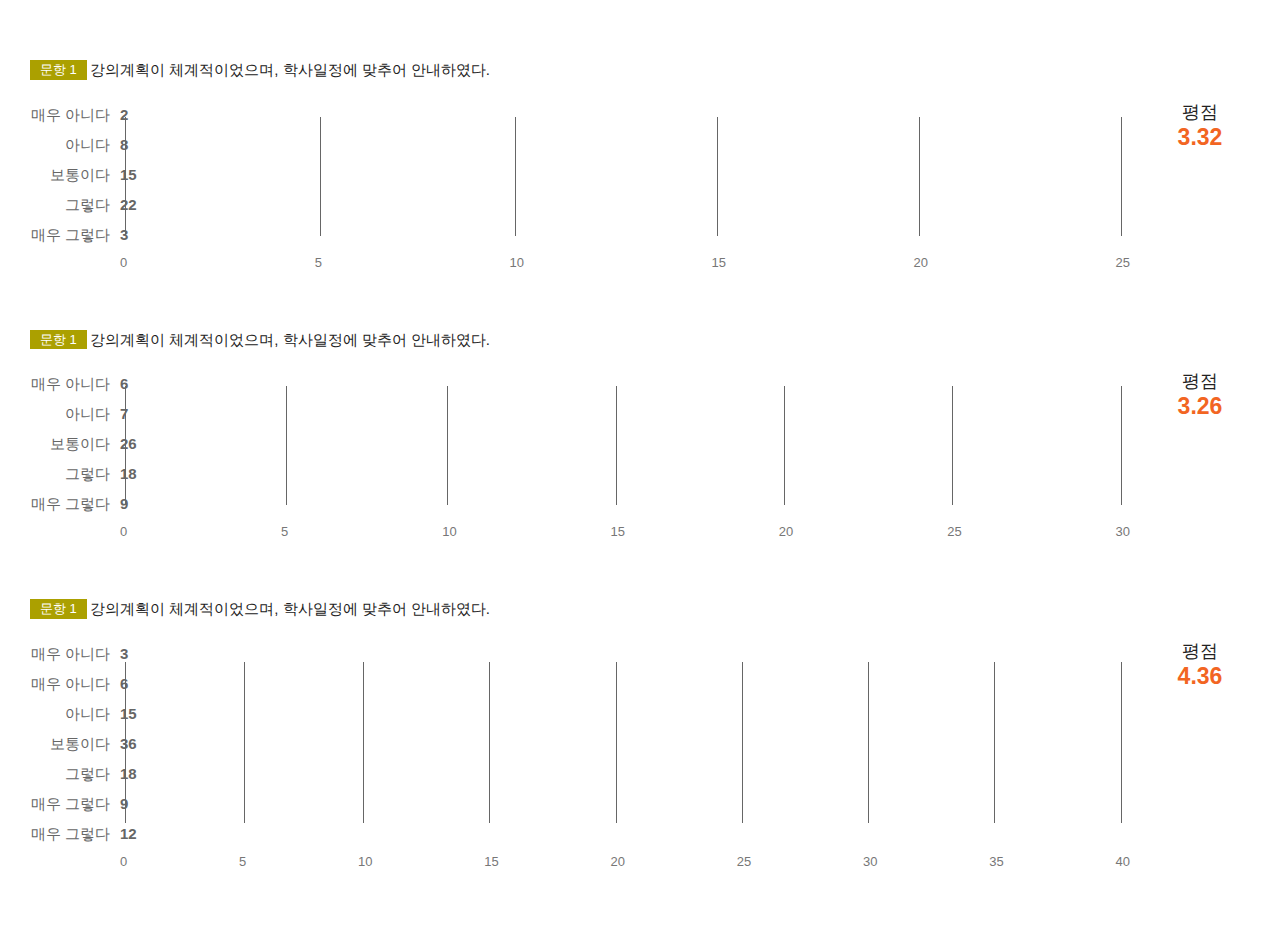
<file: index.html>
<!DOCTYPE HTML>
<html lang="ko">
<head>
	<meta charset="UTF-8">
	<title></title>
	<meta http-equiv="X-UA-Compatible" content="IE=edge,chrome=1">
	<meta name="viewport" content="width=device-width, initial-scale=1.0" />
	<link rel="stylesheet" href="css/style.css">
	<script type="text/javascript" src="js/jquery-1.11.3.min.js"></script>
	<script type="text/javascript" src="js/graph.js"></script>
</head>
<body>
<div class="area_poll">
	<!-- 문항 -->
	<div class="box_poll">
		<p class="txt_question"><span class="txt_order">문항 1</span>강의계획이 체계적이었으며, 학사일정에 맞추어 안내하였다. </p>
		<div class="box_poll_graph">
			<ul class="list_poll_graph">
				<li>
					<span class="txt">매우 아니다</span>
					<span class="txt_num">2</span>
				</li>
				<li>
					<span class="txt">아니다</span>
					<span class="txt_num">8</span>
				</li>
				<li>
					<span class="txt">보통이다</span>
					<span class="txt_num">15</span>
				</li>
				<li>
					<span class="txt">그렇다</span>
					<span class="txt_num">22</span>
				</li>
				<li>
					<span class="txt">매우 그렇다</span>
					<span class="txt_num">3</span>
				</li>
			</ul>
			<p class="txt_total">평점 <span>4.09</span></p>
		</div>
	</div>
	<!-- //문항 -->
	<!-- 문항 -->
	<div class="box_poll">
		<p class="txt_question"><span class="txt_order">문항 1</span>강의계획이 체계적이었으며, 학사일정에 맞추어 안내하였다. </p>
		<div class="box_poll_graph">
			<ul class="list_poll_graph">
				<li>
					<span class="txt">매우 아니다</span>
					<span class="txt_num">6</span>
				</li>
				<li>
					<span class="txt">아니다</span>
					<span class="txt_num">7</span>
				</li>
				<li>
					<span class="txt">보통이다</span>
					<span class="txt_num">26</span>
				</li>
				<li>
					<span class="txt">그렇다</span>
					<span class="txt_num">18</span>
				</li>
				<li>
					<span class="txt">매우 그렇다</span>
					<span class="txt_num">9</span>
				</li>
			</ul>
			<p class="txt_total">평점 <span>4.09</span></p>
		</div>
	</div>
	<!-- //문항 -->
	<!-- 문항 -->
	<div class="box_poll">
		<p class="txt_question"><span class="txt_order">문항 1</span>강의계획이 체계적이었으며, 학사일정에 맞추어 안내하였다. </p>
		<div class="box_poll_graph">
			<ul class="list_poll_graph">
				<li>
					<span class="txt">매우 아니다</span>
					<span class="txt_num">3</span>
				</li>
				<li>
					<span class="txt">매우 아니다</span>
					<span class="txt_num">6</span>
				</li>
				<li>
					<span class="txt">아니다</span>
					<span class="txt_num">15</span>
				</li>
				<li>
					<span class="txt">보통이다</span>
					<span class="txt_num">36</span>
				</li>
				<li>
					<span class="txt">그렇다</span>
					<span class="txt_num">18</span>
				</li>
				<li>
					<span class="txt">매우 그렇다</span>
					<span class="txt_num">9</span>
				</li>
				<li>
					<span class="txt">매우 그렇다</span>
					<span class="txt_num">12</span>
				</li>
			</ul>
			<p class="txt_total">평점 <span>4.09</span></p>
		</div>
	</div>
	<!-- //문항 -->
</div>
</body>
</html>
</file>
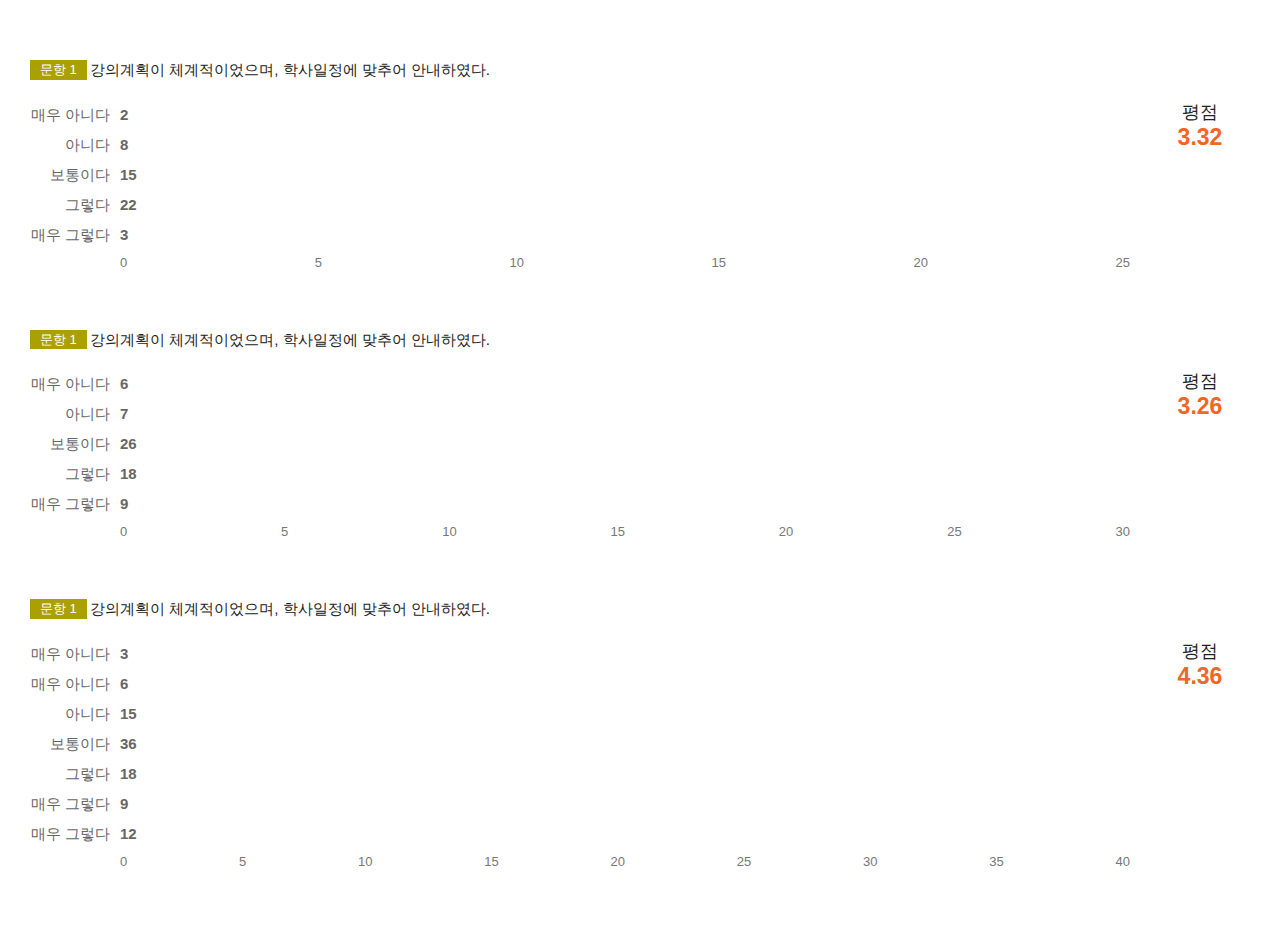
<file: graph_test.html>
<!DOCTYPE HTML>
<html lang="ko">
<head>
	<meta charset="UTF-8">
	<title></title>
	<meta http-equiv="X-UA-Compatible" content="IE=edge,chrome=1">
	<meta name="viewport" content="width=device-width, initial-scale=1.0" />
	<style>
		body,div,dl,dt,dd,ul,ol,li,h1,h2,h3,h4,h5,form,fieldset,p,button{margin:0; padding:0}
body,h1,h2,h3,h4,input,button,textarea{font-family:'맑은고딕','돋움',Dotum,Helvetica,'Apple SD Gothic Neo',Sans-serif; font-size:12px; color:#000;}
body{text-align:left; word-break:break-word;}
img,fieldset,iframe{border:0 none}
li{list-style:none}
input,select,button{vertical-align:middle}
img{vertical-align:top}
i,em,address{font-style:normal}
label,button{cursor:pointer}
a{color:#000; text-decoration:none}
hr{display:none}
legend{*width:0}
table{border-collapse:collapse; border-spacing:0}
caption{font-size:0; line-height:0; height:0}

.area_poll {padding: 30px;}

.box_poll {margin-top: 30px; padding-bottom: 30px;}
.box_poll .txt_question {position: relative; padding-left: 60px; font-size: 15px; line-height: 1.3em; color: #222;}
.box_poll .txt_question .txt_order {display: inline-block; position: absolute; top: 0; left: 0; margin-right: 10px; padding: 0 10px; background-color: #aba000; font-size: 13px; color: #fff;}
.box_poll_graph {position: relative; margin-left: 90px; margin-right: 120px; margin-top: 20px;}
.list_poll_graph li {position: relative; height: 30px; font-size: 15px; line-height: 30px; color: #666;}
.list_poll_graph li .txt {display: block; position: absolute; top: 0; left: -90px; width: 80px; text-align: right;}
.list_poll_graph li .txt_num {display: inline-block; position: relative; vertical-align: top; font-weight: bold;}
.box_poll_graph .txt_total {position: absolute; top: 0; right: -120px; -webkit-box-sizing:border-box; box-sizing:border-box; width: 100px; height: 100%; font-size: 18px; color: #222; text-align: center;}
.box_poll_graph .txt_total span {display: block; font-weight: bold; font-size: 23px; color: #f26522;} 
.range {margin-top: 5px; display: flex;justify-content: space-between;}
.range span {font-size: 13px; color: #777;}
</style>
	<script type="text/javascript" src="./jquery-1.11.3.min.js"></script>
	<script type="text/javascript" src="./graph.js"></script>
</head>
<body>
<div class="area_poll">
	<!-- 문항 -->
	<div class="box_poll">
		<p class="txt_question"><span class="txt_order">문항 1</span>강의계획이 체계적이었으며, 학사일정에 맞추어 안내하였다. </p>
		<div class="box_poll_graph">
			<ul class="list_poll_graph">
				<li>
					<span class="txt">매우 아니다</span>
					<span class="txt_num">2</span>
				</li>
				<li>
					<span class="txt">아니다</span>
					<span class="txt_num">8</span>
				</li>
				<li>
					<span class="txt">보통이다</span>
					<span class="txt_num">15</span>
				</li>
				<li>
					<span class="txt">그렇다</span>
					<span class="txt_num">22</span>
				</li>
				<li>
					<span class="txt">매우 그렇다</span>
					<span class="txt_num">3</span>
				</li>
			</ul>
			<p class="txt_total">평점 <span>4.09</span></p>
		</div>
	</div>
	<!-- //문항 -->
	<!-- 문항 -->
	<div class="box_poll">
		<p class="txt_question"><span class="txt_order">문항 1</span>강의계획이 체계적이었으며, 학사일정에 맞추어 안내하였다. </p>
		<div class="box_poll_graph">
			<ul class="list_poll_graph">
				<li>
					<span class="txt">매우 아니다</span>
					<span class="txt_num">6</span>
				</li>
				<li>
					<span class="txt">아니다</span>
					<span class="txt_num">7</span>
				</li>
				<li>
					<span class="txt">보통이다</span>
					<span class="txt_num">26</span>
				</li>
				<li>
					<span class="txt">그렇다</span>
					<span class="txt_num">18</span>
				</li>
				<li>
					<span class="txt">매우 그렇다</span>
					<span class="txt_num">9</span>
				</li>
			</ul>
			<p class="txt_total">평점 <span>4.09</span></p>
		</div>
	</div>
	<!-- //문항 -->
	<!-- 문항 -->
	<div class="box_poll">
		<p class="txt_question"><span class="txt_order">문항 1</span>강의계획이 체계적이었으며, 학사일정에 맞추어 안내하였다. </p>
		<div class="box_poll_graph">
			<ul class="list_poll_graph">
				<li>
					<span class="txt">매우 아니다</span>
					<span class="txt_num">3</span>
				</li>
				<li>
					<span class="txt">매우 아니다</span>
					<span class="txt_num">6</span>
				</li>
				<li>
					<span class="txt">아니다</span>
					<span class="txt_num">15</span>
				</li>
				<li>
					<span class="txt">보통이다</span>
					<span class="txt_num">36</span>
				</li>
				<li>
					<span class="txt">그렇다</span>
					<span class="txt_num">18</span>
				</li>
				<li>
					<span class="txt">매우 그렇다</span>
					<span class="txt_num">9</span>
				</li>
				<li>
					<span class="txt">매우 그렇다</span>
					<span class="txt_num">12</span>
				</li>
			</ul>
			<p class="txt_total">평점 <span>4.09</span></p>
		</div>
	</div>
	<!-- //문항 -->
</div>

<script>
    window.onload = function () {
        const points = [
            [2, 8, 15, 22, 3],
            [6, 7, 26, 18, 9], 
            [3, 6, 15, 36, 18, 9, 12]
        ];

        // 항목당 점수는 1,2,3,4,5
        // 평점 구하기
        const score = points.map(point => {
            const totalPeople = Number(point.reduce((a, r) => a + r, 0)); // 각 배열의 총 인원수
            const totalScore = point.reduce((a, r, i) => {
                a.push(r * (1 + i)); //값에 항목당 접수 곱하기
                return a;
                console.log(a);
                // a = [2, 16, 45, 88, 30];
                // a= [[2, 16, 45, 88, 30], [6, 14, 78, 72, 45], [3, 12, 45, 144, 90, 54, 84]];
            }, []).reduce((a, r) => a + r, 0);
            // totalScore = [166, 215, 432] 
            return (totalScore / totalPeople).toFixed(2);
        });
        console.log('score', score);

        // 5단위로 끊기는 기준점: 5의 배수에 가까운 최대값 구하기
        const max = points.map(point => Math.max(...point)).map(m => 5 * Math.ceil(m / 5));

        // 초기값 a =[], r = max값 까지이므로 0 ~ max 까지 5단위로 range에 추가됨
        const columns = max.reduce((a, r) => {
            const range = [];
            for(i = 0; i <= r; i += 5) {
                range.push(i);
            }
            a.push(range);
			return a;
        }, []);

		// 그래프 막대바
        // 최대값이 만점을 기준으로 백분율
        // EX. 25점 만점에 8점을 맞은 경우 = 8 / 25 = 0.32 * 100 = 32%
		// const graph = points.map(point => {
        //     // const percentage = point.reduce(p => {
        //     //     (p / max) * 100 ;
        //     // });
        //     // console.log('percentage', percentage);
        //     // return percentage;
		// });

		const graph = points.map(point => {
            const percentage = Number(point.map(p => {
                return (p / max) * 100 ;
            }));
			console.log('percentage', percentage);
        });
        console.log('graph', graph);


        // 구해진 평점을 html에 나타내기
        [...document.querySelectorAll('.txt_total span')].forEach((element, i) => {
            element.innerHTML = score[i];
        });

		// div  생성하기
        [...document.querySelectorAll('.box_poll_graph')].forEach((element) => {
            // 새 div 생성 변수 만들기
            const newDiv = document.createElement('div');
            // 새 div에 클래스 이름 주기
            newDiv.classList.add('range');
            // 요소 내부의 끝부분에 삽입 = append 메서드
            element.append(newDiv);
        });

		// 각 range  그래프 그리기
        [...document.querySelectorAll('.range')].forEach((element, i) => {
            columns.forEach((column, idx) => {
                if(i === idx) {
                    column.forEach(c => {
                        const addSpan = document.createElement('span');
                        const ranges = document.createTextNode(c);
                        addSpan.appendChild(ranges);
                        element.appendChild(addSpan);
                    })
                }
            });
        });
    }
</script>
</body>
</html>
</file>
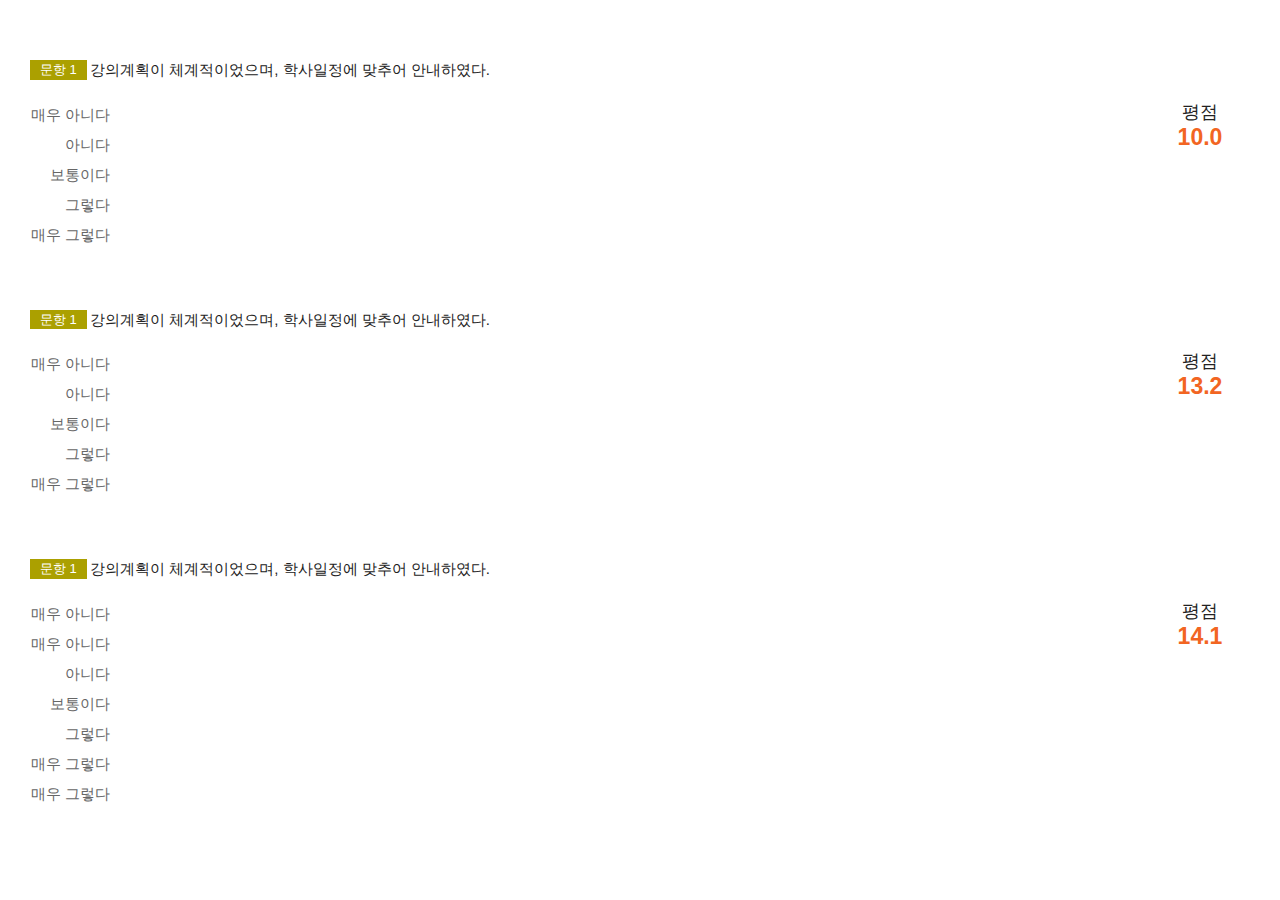
<file: poll_1.html>
<!DOCTYPE HTML>
<html lang="ko">
<head>
	<meta charset="UTF-8">
	<title></title>
	<meta http-equiv="X-UA-Compatible" content="IE=edge,chrome=1">
	<meta name="viewport" content="width=device-width, initial-scale=1.0" />
	<style>
		body,div,dl,dt,dd,ul,ol,li,h1,h2,h3,h4,h5,form,fieldset,p,button{margin:0; padding:0}
body,h1,h2,h3,h4,input,button,textarea{font-family:'맑은고딕','돋움',Dotum,Helvetica,'Apple SD Gothic Neo',Sans-serif; font-size:12px; color:#000;}
body{text-align:left; word-break:break-word;}
img,fieldset,iframe{border:0 none}
li{list-style:none}
input,select,button{vertical-align:middle}
img{vertical-align:top}
i,em,address{font-style:normal}
label,button{cursor:pointer}
a{color:#000; text-decoration:none}
hr{display:none}
legend{*width:0}
table{border-collapse:collapse; border-spacing:0}
caption{font-size:0; line-height:0; height:0}

.area_poll {padding: 30px;}

.box_poll {margin-top: 30px; padding-bottom: 30px;}
.box_poll .txt_question {position: relative; padding-left: 60px; font-size: 15px; line-height: 1.3em; color: #222;}
.box_poll .txt_question .txt_order {display: inline-block; position: absolute; top: 0; left: 0; margin-right: 10px; padding: 0 10px; background-color: #aba000; font-size: 13px; color: #fff;}
.box_poll_graph {position: relative; margin-left: 90px; margin-right: 120px; margin-top: 20px;}
.list_poll_graph li {position: relative; height: 30px; font-size: 15px; line-height: 30px; color: #666;}
.list_poll_graph li .txt {display: block; position: absolute; top: 0; left: -90px; width: 80px; text-align: right;}
.list_poll_graph li .txt_num {display: inline-block; position: relative; font-size: 0; text-indent: -9999em; vertical-align: top}
.box_poll_graph .txt_total {position: absolute; top: 0; right: -120px; -webkit-box-sizing:border-box; box-sizing:border-box; width: 100px; height: 100%; font-size: 18px; color: #222; text-align: center;}
.box_poll_graph .txt_total span {display: block; font-weight: bold; font-size: 23px; color: #f26522;} 
</style>
	<script type="text/javascript" src="./jquery-1.11.3.min.js"></script>
</head>
<body>
<div class="area_poll">
	<!-- 문항 -->
	<div class="box_poll">
		<p class="txt_question"><span class="txt_order">문항 1</span>강의계획이 체계적이었으며, 학사일정에 맞추어 안내하였다. </p>
		<div class="box_poll_graph">
			<ul class="list_poll_graph">
				<li>
					<span class="txt">매우 아니다</span>
					<span class="txt_num">2</span>
				</li>
				<li>
					<span class="txt">아니다</span>
					<span class="txt_num">8</span>
				</li>
				<li>
					<span class="txt">보통이다</span>
					<span class="txt_num">15</span>
				</li>
				<li>
					<span class="txt">그렇다</span>
					<span class="txt_num">22</span>
				</li>
				<li>
					<span class="txt">매우 그렇다</span>
					<span class="txt_num">3</span>
				</li>
			</ul>
			<p class="txt_total">평점 <span>4.09</span></p>
		</div>
	</div>
	<!-- //문항 -->
	<!-- 문항 -->
	<div class="box_poll">
		<p class="txt_question"><span class="txt_order">문항 1</span>강의계획이 체계적이었으며, 학사일정에 맞추어 안내하였다. </p>
		<div class="box_poll_graph">
			<ul class="list_poll_graph">
				<li>
					<span class="txt">매우 아니다</span>
					<span class="txt_num">6</span>
				</li>
				<li>
					<span class="txt">아니다</span>
					<span class="txt_num">7</span>
				</li>
				<li>
					<span class="txt">보통이다</span>
					<span class="txt_num">26</span>
				</li>
				<li>
					<span class="txt">그렇다</span>
					<span class="txt_num">18</span>
				</li>
				<li>
					<span class="txt">매우 그렇다</span>
					<span class="txt_num">9</span>
				</li>
			</ul>
			<p class="txt_total">평점 <span>4.09</span></p>
		</div>
	</div>
	<!-- //문항 -->
	<!-- 문항 -->
	<div class="box_poll">
		<p class="txt_question"><span class="txt_order">문항 1</span>강의계획이 체계적이었으며, 학사일정에 맞추어 안내하였다. </p>
		<div class="box_poll_graph">
			<ul class="list_poll_graph">
				<li>
					<span class="txt">매우 아니다</span>
					<span class="txt_num">3</span>
				</li>
				<li>
					<span class="txt">매우 아니다</span>
					<span class="txt_num">6</span>
				</li>
				<li>
					<span class="txt">아니다</span>
					<span class="txt_num">15</span>
				</li>
				<li>
					<span class="txt">보통이다</span>
					<span class="txt_num">36</span>
				</li>
				<li>
					<span class="txt">그렇다</span>
					<span class="txt_num">18</span>
				</li>
				<li>
					<span class="txt">매우 그렇다</span>
					<span class="txt_num">9</span>
				</li>
				<li>
					<span class="txt">매우 그렇다</span>
					<span class="txt_num">12</span>
				</li>
			</ul>
			<p class="txt_total">평점 <span>4.09</span></p>
		</div>
	</div>
	<!-- //문항 -->
</div>
<script>
	window.onload = function () {
		// // 세개의 평균값을 구할 수 있는 방법

		// 세개의 점수배열을 한 변수에 배열 형식으로 담아주기(이중배열)
		const points = [
			[2, 8, 15, 22, 3],
			[6, 7, 26, 18, 9],
			[3, 6, 15, 36, 18, 9, 12]
		];
		
		// MAP 메서드를 이용해서 한번씩 돌아가며 평군 구하기 
		const avgs = points.map(point => {
			// 평균구하는 식
			// 소수점 두자리까지만 보여주기 위해 toFixed(1) 붙였으나 숫자로 인식하지 못해 Number로 감싸줌
			return Number(point.reduce((a, r) => a + r, 0) / point.length).toFixed(1);
		});
		
		// 구해진 평균을 HTML에 가져오기
		[...document.querySelectorAll('.txt_total span')].forEach((element, i) => {
			element.innerHTML = avgs[i];
		});


		// 한개의 평균 값을 구할 때
		// const b = [2, 8, 15, 22, 3];
		// const a = Number(b.reduce((a, r) => a + r, 0) / b.length).toFixed(2);
		// document.querySelector('.txt_total span').innerHTML = a;
		// document.querySelectorAll('.txt_total span')[0].innerHTML = a;

		// 3개의 span에 모두 같은 값 들어감
		// [...document.querySelectorAll('.txt_total span')].map(element => element.innerHTML = a);
		// console.log(document.querySelectorAll('.txt_total span'));
	};
</script>
</body>
</html>
</file>
<file: css/style.css>
body,div,dl,dt,dd,ul,ol,li,h1,h2,h3,h4,h5,form,fieldset,p,button{margin:0; padding:0}
body,h1,h2,h3,h4,input,button,textarea{font-family:'맑은고딕','돋움',Dotum,Helvetica,'Apple SD Gothic Neo',Sans-serif; font-size:12px; color:#000;}
body{text-align:left; word-break:break-word;}
img,fieldset,iframe{border:0 none}
li{list-style:none}
input,select,button{vertical-align:middle}
img{vertical-align:top}
i,em,address{font-style:normal}
label,button{cursor:pointer}
a{color:#000; text-decoration:none}
hr{display:none}
legend{*width:0}
table{border-collapse:collapse; border-spacing:0}
caption{font-size:0; line-height:0; height:0}

.area_poll {padding: 30px;}

.box_poll {margin-top: 30px; padding-bottom: 30px;}
.box_poll .txt_question {position: relative; padding-left: 60px; font-size: 15px; line-height: 1.3em; color: #222;}
.box_poll .txt_question .txt_order {display: inline-block; position: absolute; top: 0; left: 0; margin-right: 10px; padding: 0 10px; background-color: #aba000; font-size: 13px; color: #fff;}
.box_poll_graph {position: relative; margin-left: 90px; margin-right: 120px; margin-top: 20px;}
.list_poll_graph li {position: relative; height: 30px; font-size: 15px; line-height: 30px; color: #666;}
.list_poll_graph li .txt {display: block; position: absolute; top: 0; left: -90px; width: 80px; text-align: right;}
.list_poll_graph li .txt_num {display: inline-block; position: relative; vertical-align: top; font-weight: bold;}
.box_poll_graph .txt_total {position: absolute; top: 0; right: -120px; -webkit-box-sizing:border-box; box-sizing:border-box; width: 100px; height: 100%; font-size: 18px; color: #222; text-align: center;}
.box_poll_graph .txt_total span {display: block; font-weight: bold; font-size: 23px; color: #f26522;} 
.range {margin-top: 5px; display: flex;justify-content: space-between;}
.range span {font-size: 13px; color: #777;}
.range span:not(first-child):after{display: block; content: ""; position: absolute; width: 1px; height: 70%; background-color: #666; top: 10%; margin-left: 5px;}
</file>
